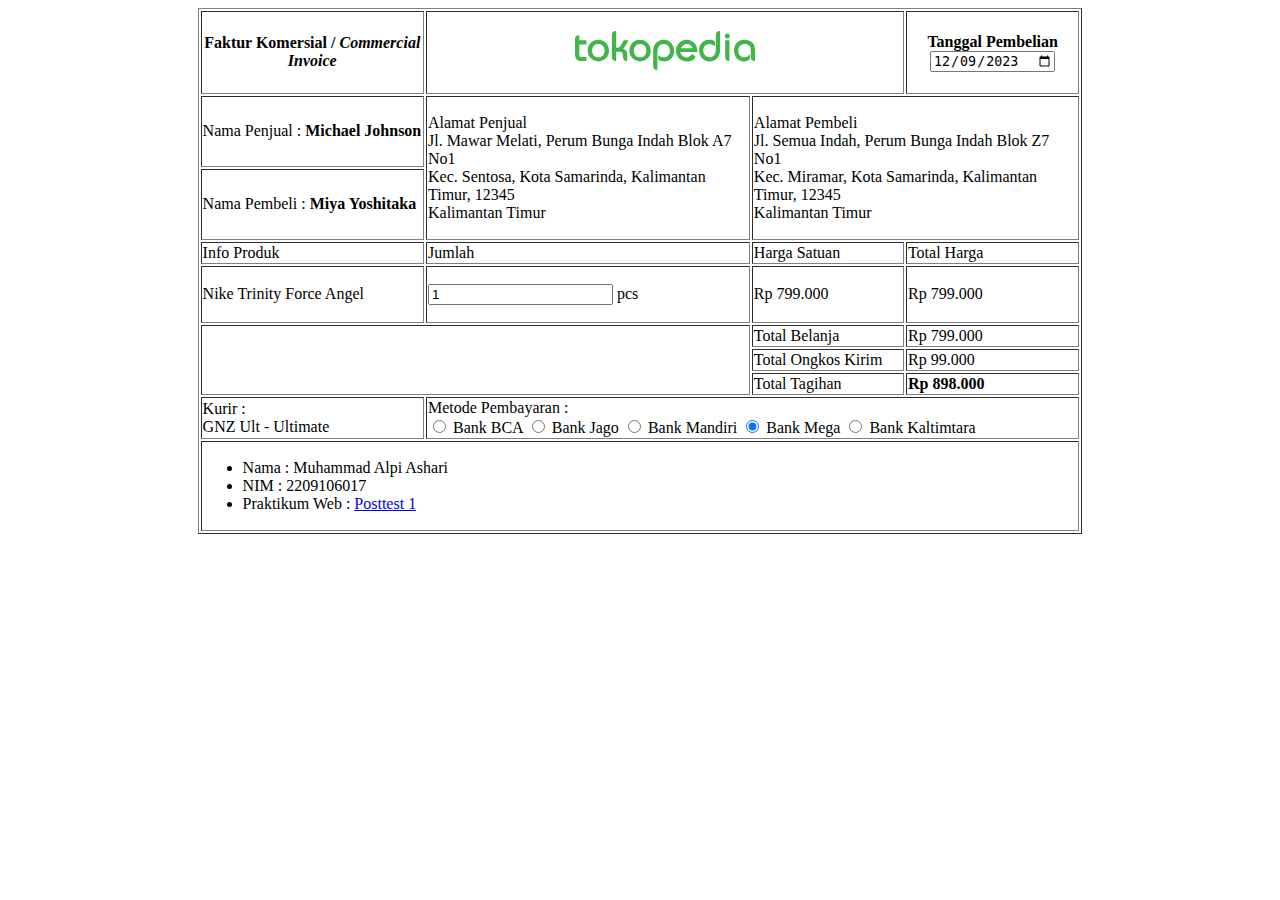
<file: PostTest1WEB/Index.html>
<!DOCTYPE html>
<html lang="en">
  <head>
    <meta charset="UTF-8" />
    <meta name="viewport" content="width=device-width, initial-scale=1.0" />
    <title>Posttest 1</title>
  </head>
  <body>
    <table border="1" width="70%" align="center">
      <tr>
        <th><h4>Faktur Komersial / <i>Commercial Invoice</i></h4></th>
        <td align="center" colspan="2">
          <img
            width="180px"
            src="Alpi Ashari - tokopedia.svg"
            alt=""
          />
        </td>
        <th align="center">
          <label for="">Tanggal Pembelian</label><br />
          <input type="date" value="2023-12-09" name="" id="" />
        </th>
      </tr>
      <tr>
        <td>
          <p>Nama Penjual : <b>Michael Johnson</b></p>
        </td>
        <td rowspan="2">
          <p>
            Alamat Penjual <br />
            Jl. Mawar Melati, Perum Bunga Indah Blok A7 No1 <br />
            Kec. Sentosa, Kota Samarinda, Kalimantan Timur, 12345 <br />
            Kalimantan Timur
          </p>
        </td>
        <td rowspan="2" colspan="2">
          <p>
            Alamat Pembeli <br />
            Jl. Semua Indah, Perum Bunga Indah Blok Z7 No1 <br />
            Kec. Miramar, Kota Samarinda, Kalimantan Timur, 12345 <br />
            Kalimantan Timur
          </p>
        </td>
      </tr>
      <tr>
        <td>
          <p>Nama Pembeli : <b>Miya Yoshitaka</b></p>
        </td>
      </tr>
      <tr>
        <td>Info Produk</td>
        <td>Jumlah</td>
        <td>Harga Satuan</td>
        <td>Total Harga</td>
      </tr>
      <tr>
        <td><p>Nike Trinity Force Angel</p></td>
        <td>
          <p>
            <input type="text" name="" id="jumlah" value="1" />
            <label for="jumlah">pcs</label>
          </p>
        </td>
        <td>
          <p>Rp 799.000</p>
        </td>
        <td>
          <p>Rp 799.000</p>
        </td>
      </tr>
      <tr>
        <td rowspan="3" colspan="2"></td>
        <td>Total Belanja</td>
        <td>Rp 799.000</td>
      </tr>
      <tr>
        <td>Total Ongkos Kirim</td>
        <td>Rp 99.000</td>
      </tr>
      <tr>
        <td>Total Tagihan</td>
        <td><b>Rp 898.000</b></td>
      </tr>
      <tr>
        <td>
          Kurir : <br />
          GNZ Ult - Ultimate
        </td>
        <td colspan="3">
          Metode Pembayaran : <br />
          <input type="radio" name="Bank" id="BCA" />
          <label for="BCA">Bank BCA</label>
          <input type="radio" name="Bank" id="Jago" />
          <label for="Jago">Bank Jago</label>
          <input type="radio" name="Bank" id="Mandiri" />
          <label for="Mandiri">Bank Mandiri</label>
          <input type="radio" name="Bank" id="Mega" checked />
          <label for="Mega">Bank Mega</label>
          <input type="radio" name="Bank" id="Kaltimtara" />
          <label for="Kaltimtara">Bank Kaltimtara</label>
        </td>
      </tr>
      <tr>
        <td colspan="4">
        <p>
            <ul>
                <li>Nama : Muhammad Alpi Ashari</li>
                <li>NIM : 2209106017</li>
                <li>Praktikum Web : <a href="https://classroom.google.com/c/NjIxNzQ3ODIxNTY1/a/NjIzNjU3MjM2Nzcz/details">Posttest 1</a></li>
            </ul>
        </p>
        </td>
      </tr>
    </table>
  </body>
</html>
</file>
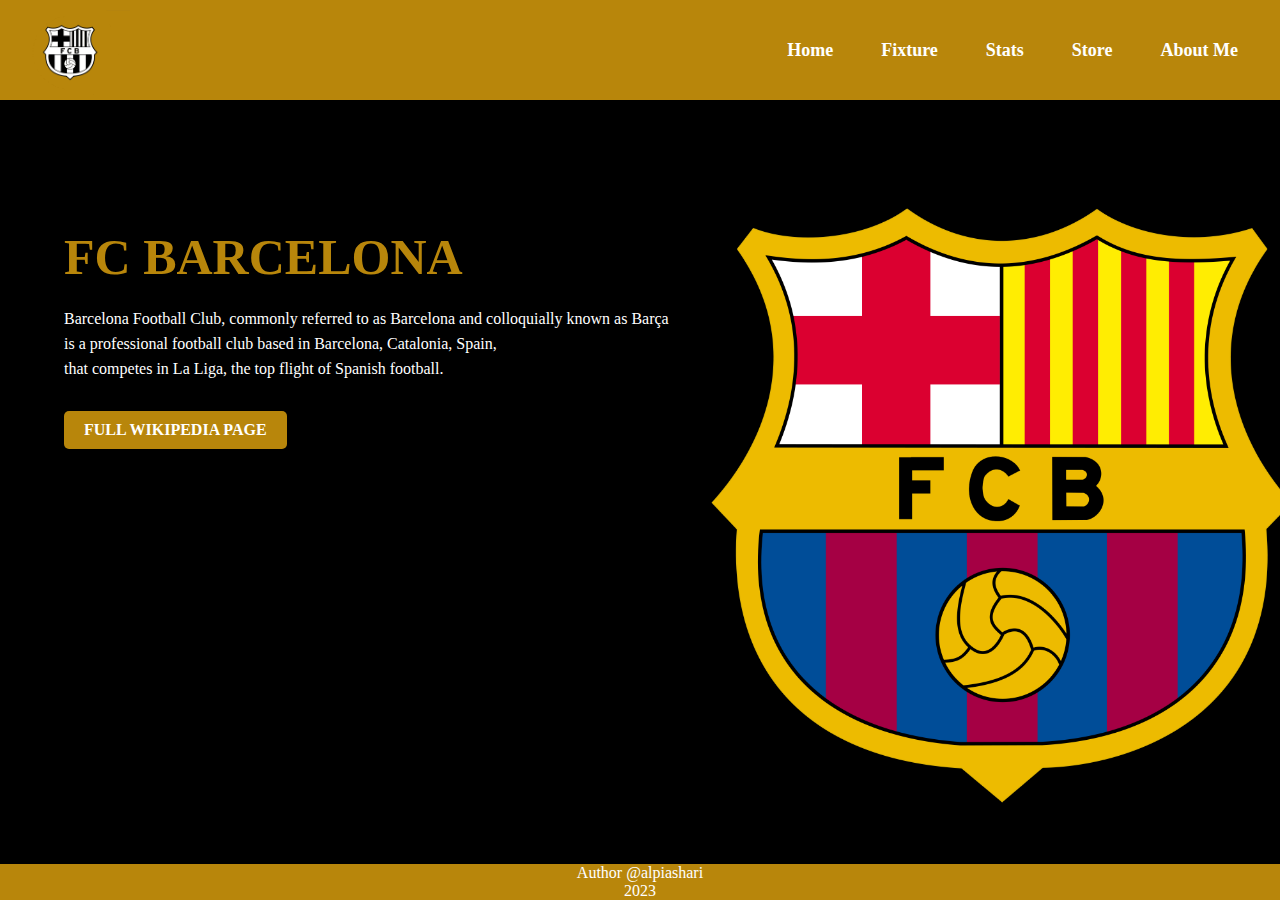
<file: Posttest2/index.html>
<!DOCTYPE html>
<html lang="en">
<head>
    <meta charset="UTF-8">
    <meta name="viewport" content="width=device-width, initial-scale=1.0">
    <title>Posttest 2</title>
    <link rel="stylesheet" href="style.css">
</head>
<body>
    <div class="mainpage">
        <nav class="navbar">
            <img src="logo.png" class="logo">
            <ul>
                <li><a href="index.html"><b>Home</b></a></li>
                <li><a href="#"><b>Fixture</b></a></li>
                <li><a href="#"><b>Stats</b></a></li>
                <li><a href="#"><b>Store</b></a></li>
                <li><a href="about.html"><b>About Me</b></a></li>
            </ul>
        </nav>
        <div class="content">
            <h1>FC BARCELONA</h1>
            <p>Barcelona Football Club, commonly referred to as Barcelona and colloquially known as Barça</p>
            <p> is a professional football club based in Barcelona, Catalonia, Spain,</p>
            <p>that competes in La Liga, the top flight of Spanish football.</p>
        <a href="https://en.wikipedia.org/wiki/FC_Barcelona" target="_blank">FULL WIKIPEDIA PAGE</a>
        </div>

        <div class="images">
            <img src="logo1.png" class="white">
            <img src="logo2.png" class="orange">
        </div>
        <div class="footer">
        <footer>
            <p>Author   @alpiashari</p>
            <p>2023</p>
        </footer>
        </div>
    </div>
</body>
</html>
</file>
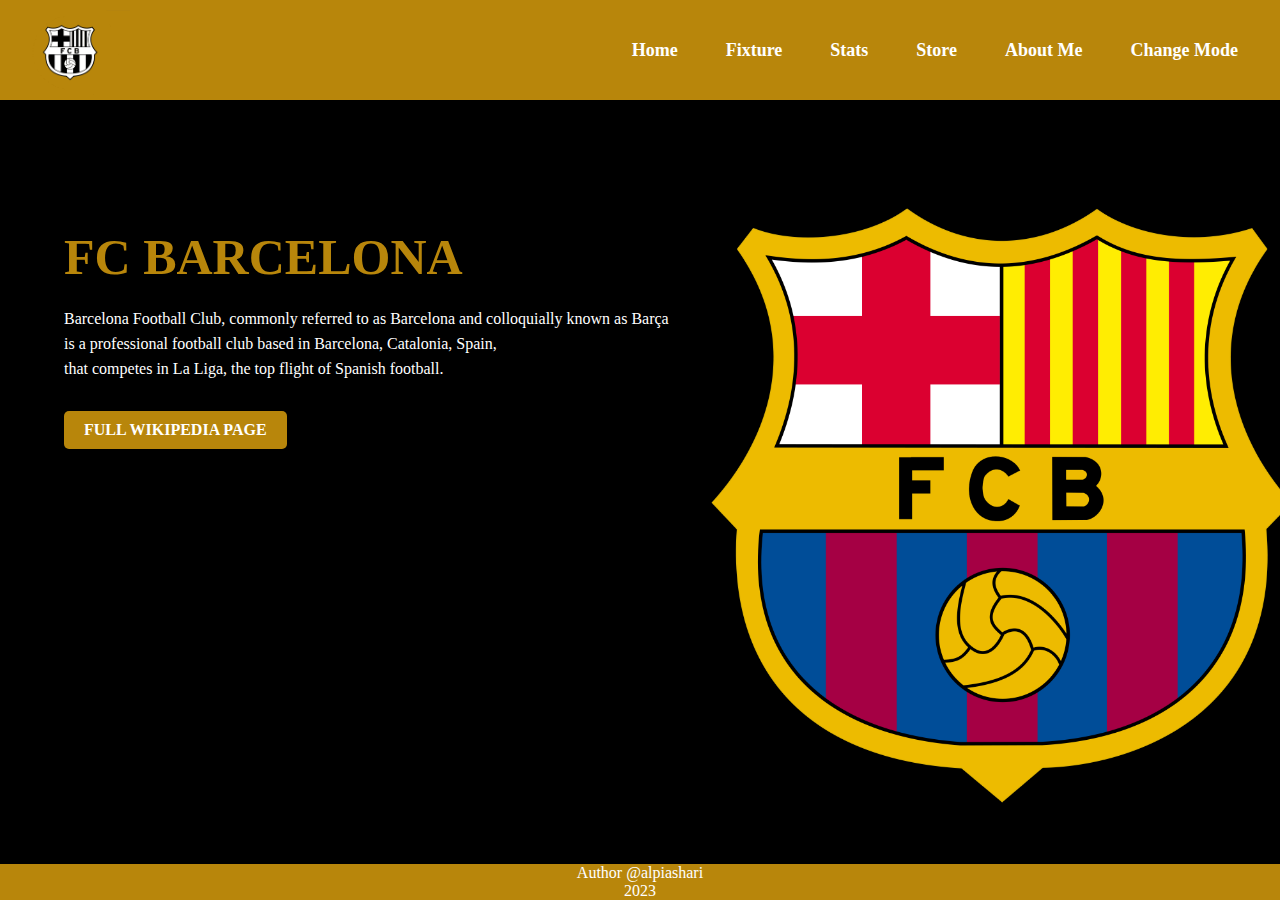
<file: Posttest3/index.html>
<!DOCTYPE html>
<html lang="en">
<head>
    <meta charset="UTF-8">
    <meta name="viewport" content="width=device-width, initial-scale=1.0">
    <title>Posttest 2</title>
    <link rel="stylesheet" href="style.css">
</head>
<body>
    <div class="mainpage">
        <nav class="navbar">
            <img src="logo.png" class="logo">
            <ul>
                <li><a href="index.html"><b>Home</b></a></li>
                <li><a href="#"><b>Fixture</b></a></li>
                <li><a href="#"><b>Stats</b></a></li>
                <li><a href="#"><b>Store</b></a></li>
                <li><a href="about.html"><b>About Me</b></a></li>
                <li><a id="darkmode-toggle" onclick="ppbox()"><b>Change Mode</b></a></li>
            </ul>
        </nav>
        <div class="content">
            <h1>FC BARCELONA</h1>
            <p>Barcelona Football Club, commonly referred to as Barcelona and colloquially known as Barça</p>
            <p> is a professional football club based in Barcelona, Catalonia, Spain,</p>
            <p>that competes in La Liga, the top flight of Spanish football.</p>
        <a href="https://en.wikipedia.org/wiki/FC_Barcelona" target="_blank" onclick="ppbox()">FULL WIKIPEDIA PAGE</a>
        </div>

        <div class="images">
            <img src="logo1.png" class="white">
            <img src="logo2.png" class="darkgoldenrod">
        </div>
        <div class="footer">
        <footer>
            <p>Author   @alpiashari</p>
            <p>2023</p>
        </footer>
        </div>
    </div>

    <script src="https://code.jquery.com/jquery-3.6.1.min.js" integrity="sha256-o88AwQnZB+VDvE9tvIXrMQaPlFFSUTR+nldQm1LuPXQ=" crossorigin="anonymous"></script>
    <script>
        $(document).ready(function() {
          const darkmodeToggle = document.getElementById('darkmode-toggle')
          darkmodeToggle.addEventListener('click', function() {
            const theme = $('html').attr('data-theme');
            if(theme == 'light') {
              // * CHANGE TO DARK
              $('html').css({'filter': 'invert(1)'})
              $('html').attr('data-theme', 'dark');
              $('ul').addClass('dark-mode');
            } else {
              // * CHANGE TO LIGHT
              $('html').removeAttr('style');
              $('html').attr('data-theme', 'light')
              $('ul').removeClass('dark-mode');
            }
          });
        });
    </script>
    <script>
        function ppbox(){
            alert("Klik OK Untuk memasuki ke Halaman Change Mode")
        }
    </script>
</body>
</html>
</file>
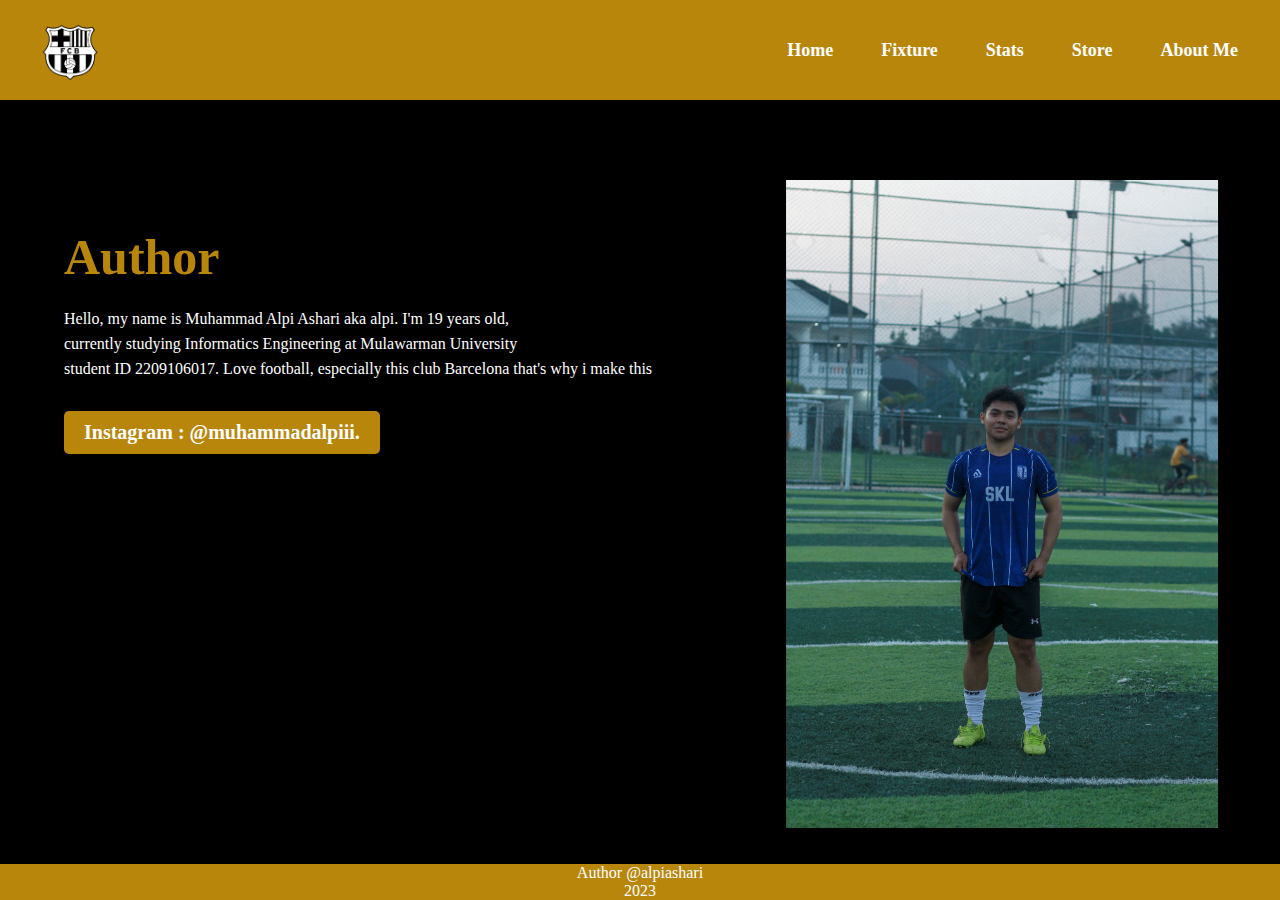
<file: Posttest2/about.html>
<!DOCTYPE html>
<html lang="en">
<head>
	<meta charset="UTF-8">
	<meta name="viewport" content="width=device-width, initial-scale=1.0">
	<title>Posttest 2</title>
    <link rel="stylesheet" href="style.css">
</head>
<body>
    <div class="mainpage">
        <nav class="navbar">
            <img src="logo.png" class="logo">
            <ul>
                <li><a href="index.html"><b>Home</b></a></li>
                <li><a href="#"><b>Fixture</b></a></li>
                <li><a href="#"><b>Stats</b></a></li>
                <li><a href="#"><b>Store</b></a></li>
                <li><a href="about.html"><b>About Me</b></a></li>
            </ul>
        </nav>
        <div class="content">
            <h1>Author</h1>
            <p>Hello, my name is Muhammad Alpi Ashari aka alpi. I'm 19 years old, </p>
            <p>currently studying Informatics Engineering at Mulawarman University</p>
            <p>student ID 2209106017. Love football, especially this club Barcelona that's why i make this</p>
            <h2><a href="https://instagram.com/muhammad.alpiii" target="_blank">Instagram : @muhammadalpiii.</a></h2>
        </div>

        <div class="images">
            <img src="al.JPG" class="orange">
        </div>
        <div class="footer">
        <footer>
            <p>Author   @alpiashari</p>
            <p>2023</p>
        </footer>
        </div>
    </div>
</body>
</html>
</file>
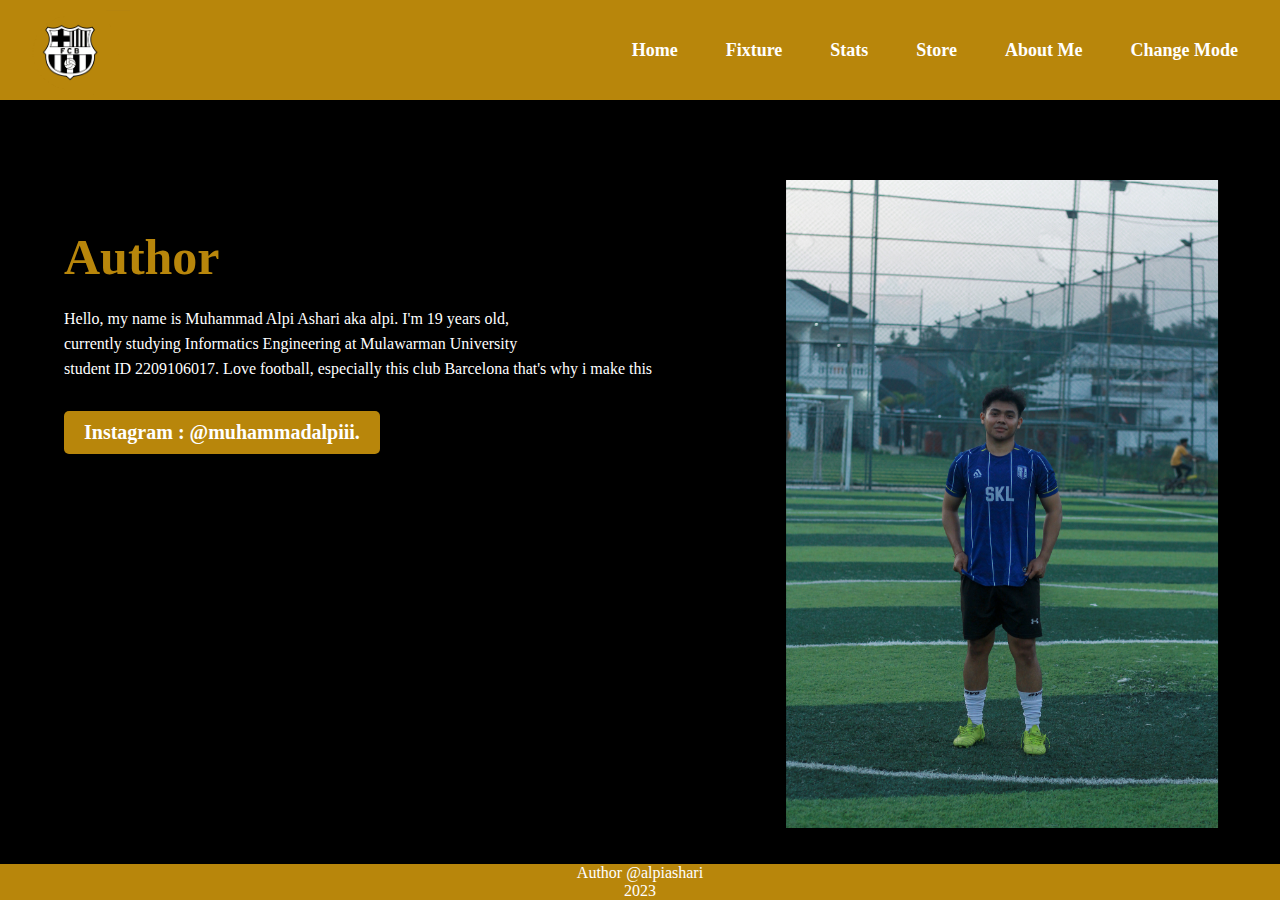
<file: Posttest3/about.html>
<!DOCTYPE html>
<html lang="en">
<head>
	<meta charset="UTF-8">
	<meta name="viewport" content="width=device-width, initial-scale=1.0">
	<title>Posttest 2</title>
    <link rel="stylesheet" href="style.css">
</head>
<body>
    <div class="mainpage">
        <nav class="navbar">
            <img src="logo.png" class="logo">
            <ul>
                <li><a href="index.html"><b>Home</b></a></li>
                <li><a href="#"><b>Fixture</b></a></li>
                <li><a href="#"><b>Stats</b></a></li>
                <li><a href="#"><b>Store</b></a></li>
                <li><a href="about.html"><b>About Me</b></a></li>
                <li><a id="darkmode-toggle"><b>Change Mode</b></a></li>
            </ul>
        </nav>
        <div class="content">
            <h1>Author</h1>
            <p>Hello, my name is Muhammad Alpi Ashari aka alpi. I'm 19 years old, </p>
            <p>currently studying Informatics Engineering at Mulawarman University</p>
            <p>student ID 2209106017. Love football, especially this club Barcelona that's why i make this</p>
            <h2><a href="https://instagram.com/muhammad.alpiii" target="_blank" onclick="ppbox()">Instagram : @muhammadalpiii.</a></h2>
        </div>

        <div class="images">
            <img src="al.JPG" class="darkgoldenrod">
        </div>
        <div class="footer">
        <footer>
            <p>Author   @alpiashari</p>
            <p>2023</p>
        </footer>
        </div>
    </div>

    <script src="https://code.jquery.com/jquery-3.6.1.min.js" integrity="sha256-o88AwQnZB+VDvE9tvIXrMQaPlFFSUTR+nldQm1LuPXQ=" crossorigin="anonymous"></script>
    <script>
        $(document).ready(function() {
          const darkmodeToggle = document.getElementById('darkmode-toggle')
          darkmodeToggle.addEventListener('click', function() {
            const theme = $('html').attr('data-theme');
            if(theme == 'light') {
              // * CHANGE TO DARK
              $('html').css({'filter': 'invert(1)'})
              $('html').attr('data-theme', 'dark');
              $('ul').addClass('dark-mode');
            } else {
              // * CHANGE TO LIGHT
              $('html').removeAttr('style');
              $('html').attr('data-theme', 'light')
              $('ul').removeClass('dark-mode');
            }
          });
        });
    </script>
    <script>
        function ppbox(){
            alert("Anda akan melanjutkan ke Halaman Lain !!!")
        }
    </script>

</body>
</html>
</file>
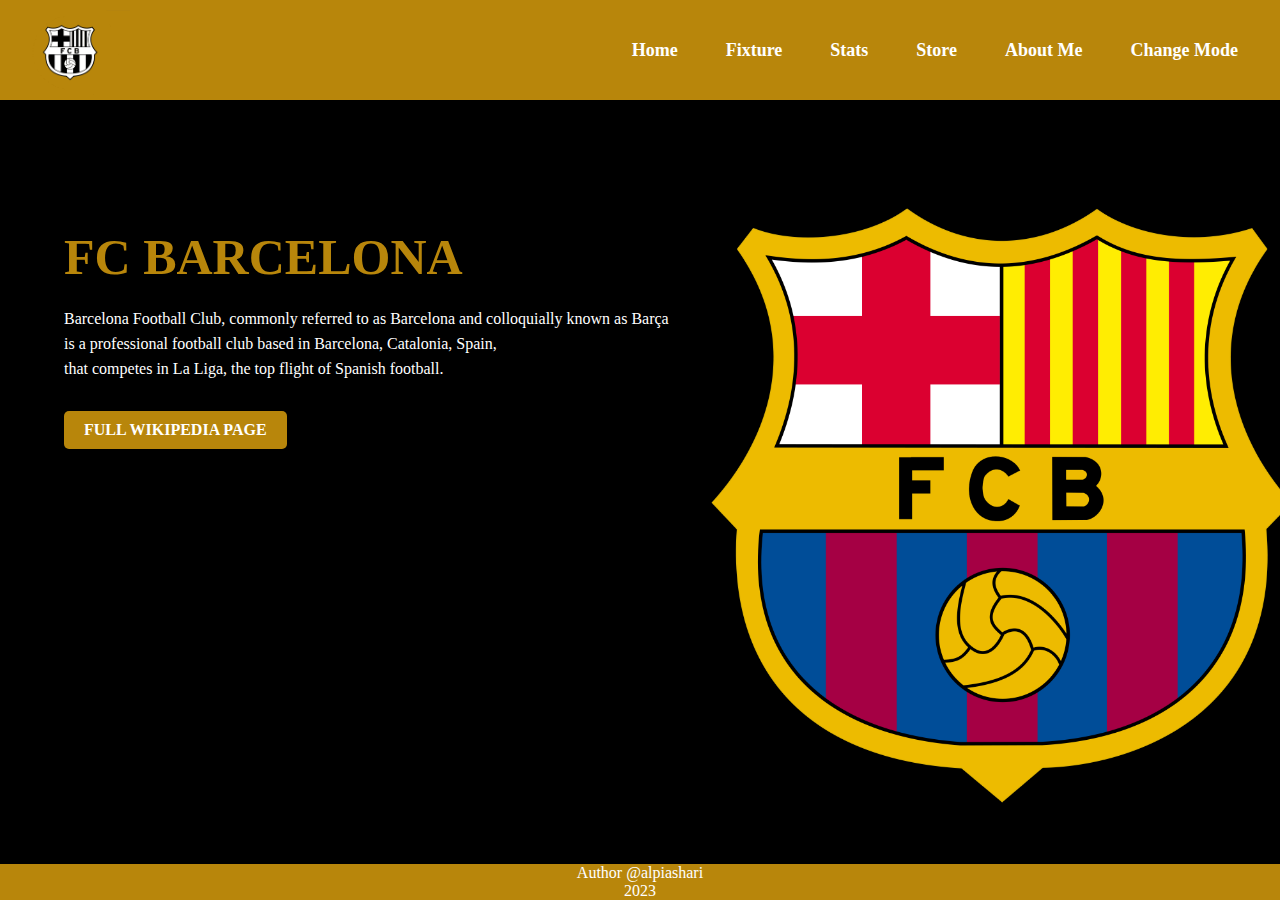
<file: Posttest3/test.html>
<!DOCTYPE html>
<html lang="en" data-theme="light">
<head>
	<meta charset="UTF-8">
	<meta name="viewport" content="width=device-width, initial-scale=1.0">
	<title>Posttest 3 - saban</title>
    <link rel="stylesheet" href="style.css">
</head>
<body>
    <div class="mainpage">
        <nav class="navbar">
            <img src="logo.png" class="logo">
            <ul>
                <li><a href="index.html"><b>Home</b></a></li>
                <li><a href="#"><b>Fixture</b></a></li>
                <li><a href="#"><b>Stats</b></a></li>
                <li><a href="#"><b>Store</b></a></li>
                <li><a href="about.html"><b>About Me</b></a></li>
                <li><a id="darkmode-toggle"><b>Change Mode</b></a></li>
            </ul>
        </nav>
        <div class="content">
            <h1>FC BARCELONA</h1>
            <p>Barcelona Football Club, commonly referred to as Barcelona and colloquially known as Barça</p>
            <p> is a professional football club based in Barcelona, Catalonia, Spain,</p>
            <p>that competes in La Liga, the top flight of Spanish football.</p>
        <a href="https://en.wikipedia.org/wiki/FC_Barcelona" target="_blank" onclick="ppbox()">FULL WIKIPEDIA PAGE</a>
        </div>

        <div class="images">
            <img src="logo1.png" class="white">
            <img src="logo2.png" class="darkgoldenrod">
        </div>

        <div class="footer">
            <footer>
                <p>Author   @alpiashari</p>
                <p>2023</p>
            </footer>
        </div>
    </div>

    <script src="https://code.jquery.com/jquery-3.6.1.min.js" integrity="sha256-o88AwQnZB+VDvE9tvIXrMQaPlFFSUTR+nldQm1LuPXQ=" crossorigin="anonymous"></script>
    <script>
        $(document).ready(function() {
          const darkmodeToggle = document.getElementById('darkmode-toggle')
          darkmodeToggle.addEventListener('click', function() {
            const theme = $('html').attr('data-theme');
            if(theme == 'light') {
              // * CHANGE TO DARK
              $('html').css({'filter': 'invert(1)'})
              $('html').attr('data-theme', 'dark');
              $('ul').addClass('dark-mode');
            } else {
              // * CHANGE TO LIGHT
              $('html').removeAttr('style');
              $('html').attr('data-theme', 'light')
              $('ul').removeClass('dark-mode');
            }
          });
        });
    </script>
    <script>
        function ppbox(){
            alert("Anda akan melanjutkan ke Halaman Lain !!!")
        }
    </script>
    <script>
        function ppbox(){
            alert("anda sangat ganteng")
        }
    </script>
</body>
</html>
</file>
<file: Posttest2/style.css>
*{
    padding: 0;
    margin: 0;
}

.mainpage{
    position: relative;
    width: 100%;
    height: 100vh;
    background: black;
}

.navbar{
    height: 100px;
    width: 100%;
    background: darkgoldenrod;
}

.logo{
    width: 120px;
    height: auto;
    padding: 10px 10px;
}

.navbar ul{
    float: right;
    margin-right: 20px;
}

.navbar ul li{
    list-style: none;
    margin: 0 10px;
    display: inline-block;
    line-height: 100px;
}

.navbar ul li a{
    text-decoration: none;
    color: white;
    padding: 6px 12px;
    font-size: 18px;
    transition: .7s;
}

.navbar ul li a.active,
.navbar ul li a:hover{
    background: white;
    color: darkgoldenrod;
    border-radius: 18px;
}

.content{
    margin-left: 5%;
    margin-top: 10%;
}

.content h1{
    font-size: 50px;
    color: darkgoldenrod;
    margin-bottom: 20px;
}

.content p{
    color: white;
    line-height: 25px;
}

.content h2{
    font-size: 20px;
    color: darkgoldenrod;
}

.content a{
    background: darkgoldenrod;
    padding: 10px 20px;
    text-decoration: none;
    font-weight: bold;
    color: white;
    display: inline-block;
    margin: 30px 0px;
    border-radius: 5px;
    transition: .3s;
}

.content a.active,
.content a:hover{
    background: white;
    color: darkgoldenrod;
    border-radius: 100px;
}

.images{
    width: 45%;
    height: 80%;
    position: absolute;
    bottom: 0;
    right: 220px;
}


.images img{
    height: 90%;
    position: absolute;
    left: 90%;
    bottom: 10%;
    transform: translateX(-50%);
    transition: bottom 3s, left 3s;
}

.images:hover .orange{
    left: 79%;
}

.footer{
    position: fixed;
    left: 0;
    bottom: 0;
    width: 100%;
    background-color: darkgoldenrod;
    color: white;
    text-align: center;
}
</file>
<file: Posttest3/style.css>
*{
    padding: 0;
    margin: 0;
}

.mainpage{
    position: relative;
    width: 100%;
    height: 100vh;
    background: black;
}

.navbar{
    height: 100px;
    width: 100%;
    background: darkgoldenrod;
}

.logo{
    width: 120px;
    height: auto;
    padding: 10px 10px;
}

.navbar ul{
    float: right;
    margin-right: 20px;
}

.navbar ul li{
    list-style: none;
    margin: 0 10px;
    display: inline-block;
    line-height: 100px;
}

.navbar ul li a{
    text-decoration: none;
    color: white;
    padding: 6px 12px;
    font-size: 18px;
    transition: .7s;
}

.navbar ul.dark-mode li a.active,
.navbar ul.dark-mode li a:hover{
    background: gray;
    color: darkgoldenrod;
    border-radius: 2px;
}

.navbar ul li a.active,
.navbar ul li a:hover{
    background: white;
    color: darkgoldenrod;
    border-radius: 18px;
}

.content{
    margin-left: 5%;
    margin-top: 10%;
}

.content h1{
    font-size: 50px;
    color: darkgoldenrod;
    margin-bottom: 20px;
}

.content p{
    color: white;
    line-height: 25px;
}

.content h2{
    font-size: 20px;
    color: darkgoldenrod;
}

.content a{
    background: darkgoldenrod;
    padding: 10px 20px;
    text-decoration: none;
    font-weight: bold;
    color: white;
    display: inline-block;
    margin: 30px 0px;
    border-radius: 5px;
    transition: .3s;
}

.content a.active,
.content a:hover{
    background: white;
    color: darkgoldenrod;
    border-radius: 100px;
}

.images{
    width: 45%;
    height: 80%;
    position: absolute;
    bottom: 0;
    right: 220px;
}


.images img{
    height: 90%;
    position: absolute;
    left: 90%;
    bottom: 10%;
    transform: translateX(-50%);
    transition: bottom 3s, left 3s;
}

.images:hover .darkgoldenrod{
    left: 79%;
}

i{
    font-size: 50px;
    cursor: pointer;
    position: absolute;
    top: 50%;
    left: 50%;
    transform: translate(-50%, -50%);
}

.footer{
    position: fixed;
    left: 0;
    bottom: 0;
    width: 100%;
    background-color: darkgoldenrod;
    color: white;
    text-align: center;
}
</file>
